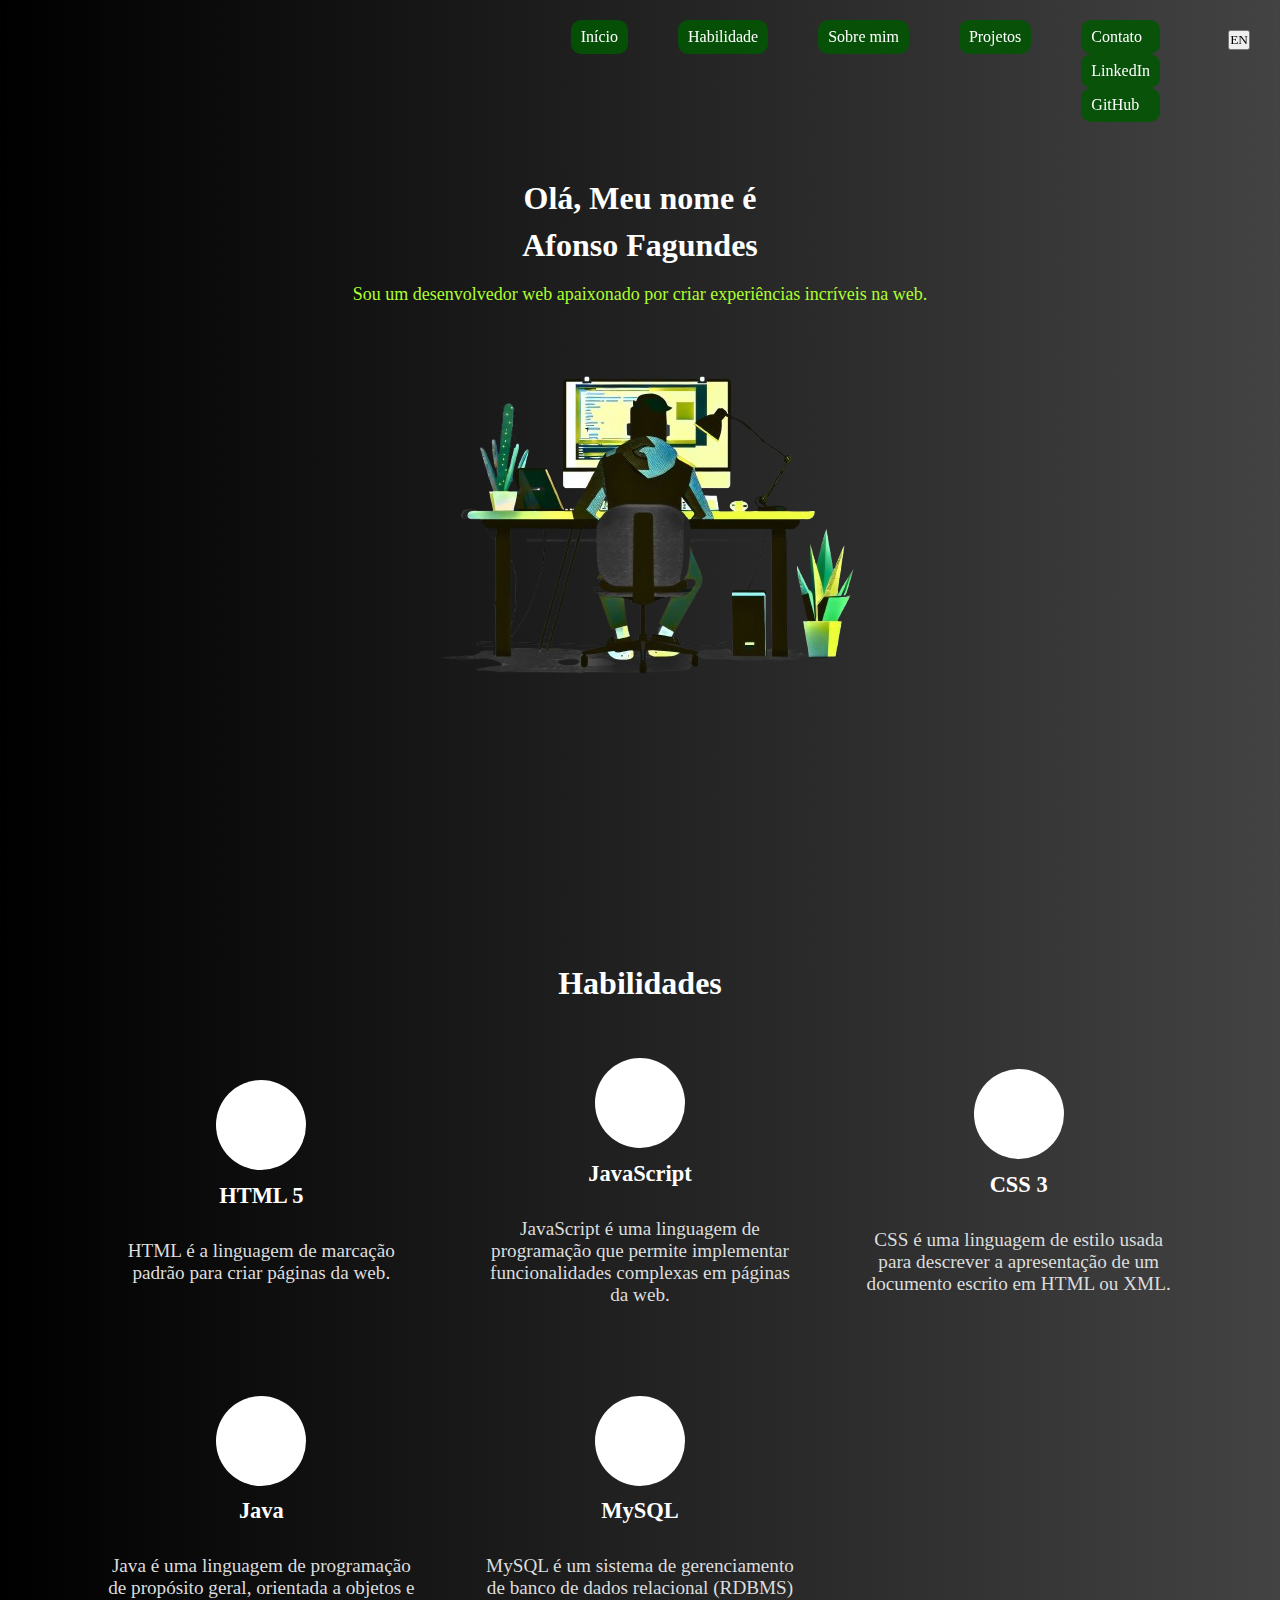
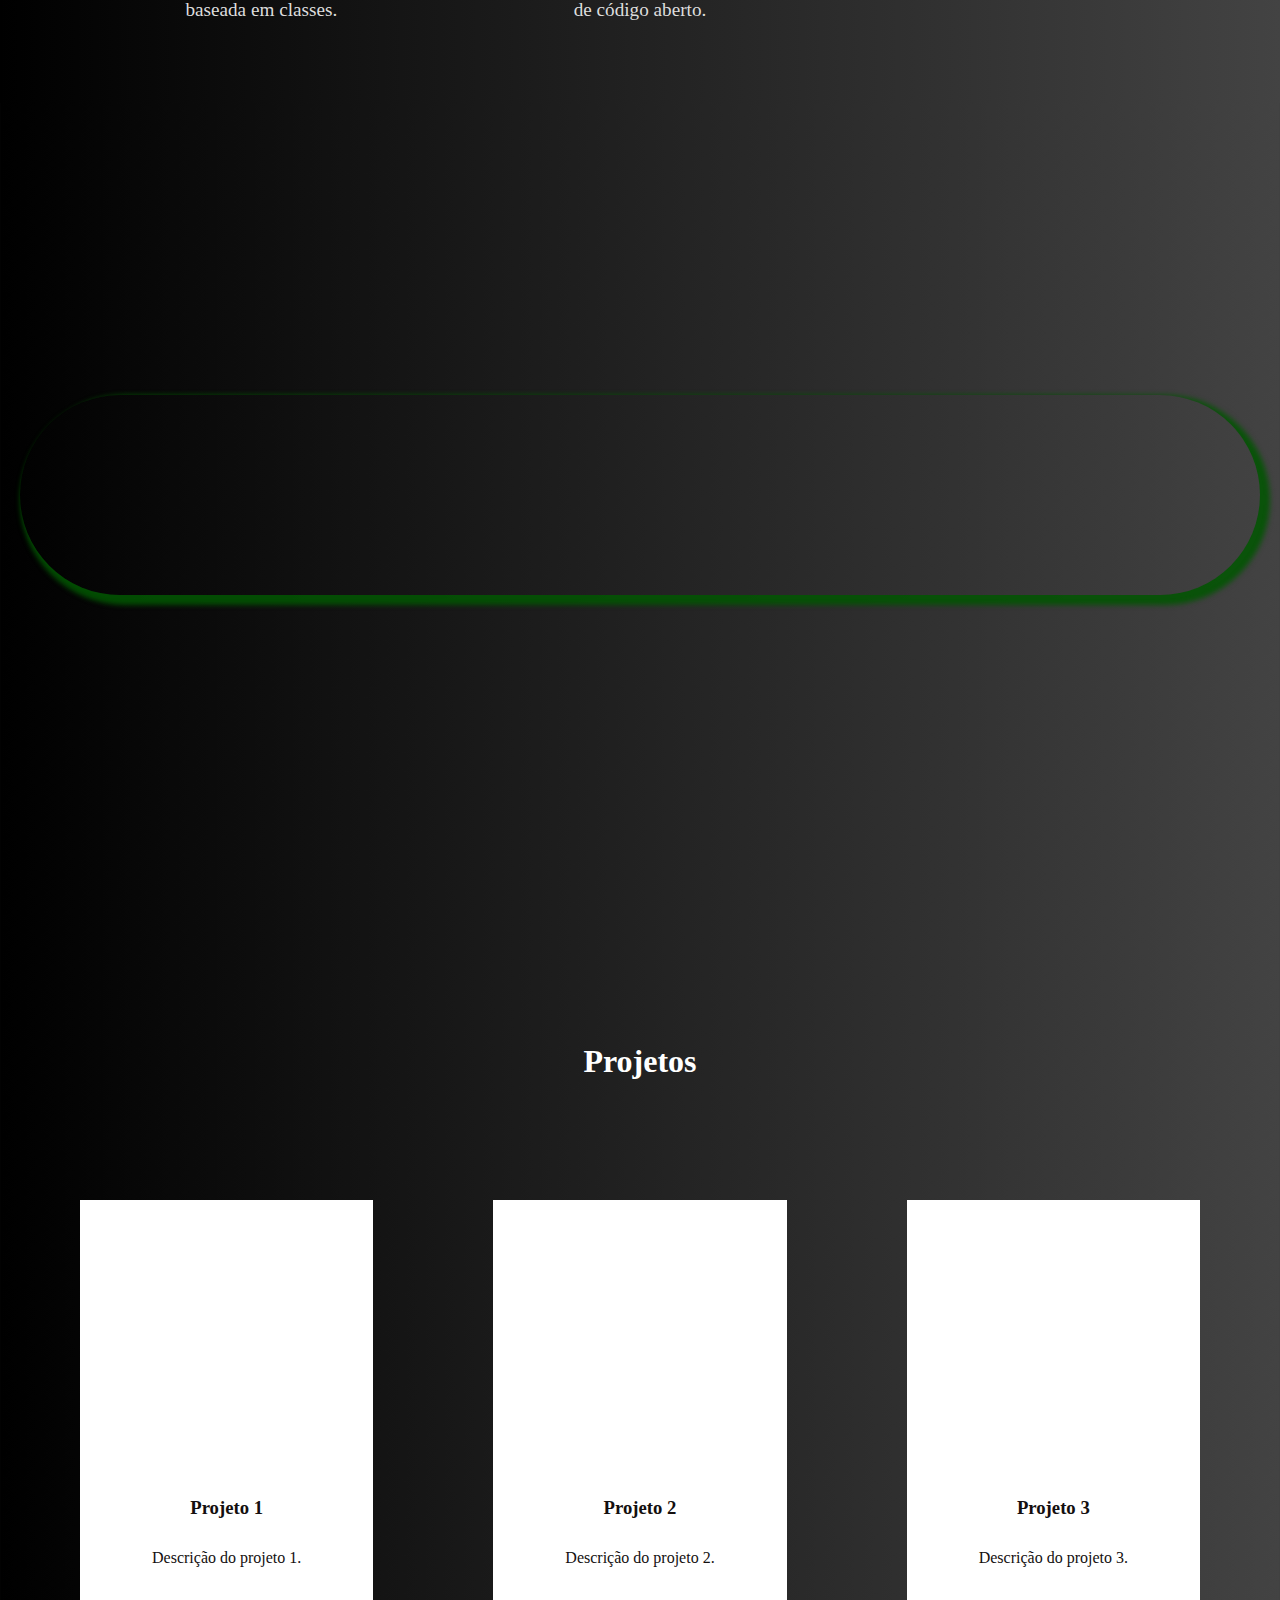
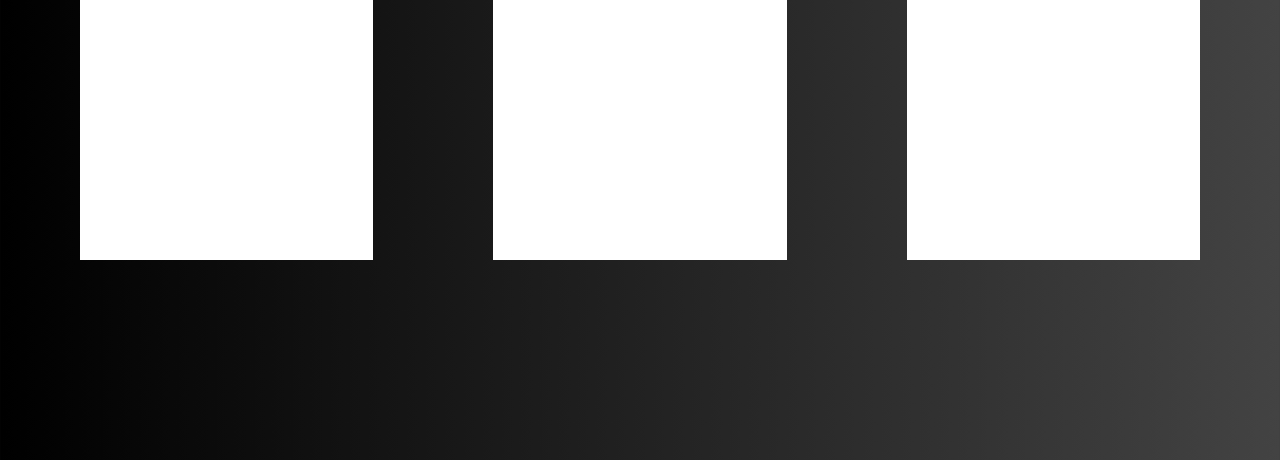
<file: index.html>
<!DOCTYPE html>
<html lang="pt-br">
  <head>
    <meta charset="UTF-8" />
    <meta name="viewport" content="width=device-width, initial-scale=1.0" />
    <title>Portfolio</title>
    <link rel="stylesheet" href="Style/style.css" />
    <link rel="stylesheet" href="https://unpkg.com/aos@next/dist/aos.css" />
  </head>
  <body>
    <header>
      <div class="menu-toggle" id="menuToggle">
        <span></span>
        <span></span>
        <span></span>
      </div>
      <div id="language-switcher">
        <button id="toggleLang">EN</button>
      </div>
      <nav class="menu" id="menu">
        <ul>
          <li><a href="#" data-pt="Início" data-en="Home">Início</a></li>
          <li>
            <a href="#skill" data-pt="Habilidade" data-en="Skills"
              >Habilidade</a
            >
          </li>
          <li>
            <a href="#aboutme" data-pt="Sobre mim" data-en="About Me"
              >Sobre mim</a
            >
          </li>
          <li>
            <a href="#projeto" data-pt="Projetos" data-en="Projects"
              >Projetos</a
            >
          </li>
          <li class="dropdown">
            <a href="#" data-pt="Contato" data-en="Contact"
              >Contato <span class="arrow"></span>
            </a>
            <div class="dropdown-content">
              <a
                href="https://www.linkedin.com/in/afonso-fagundes-804353146/"
                target="_blank"
                rel="noopener noreferrer"
                >LinkedIn</a
              >
              <a
                href="https://github.com/AfonsoFagundes"
                target="_blank"
                rel="noopener noreferrer"
                >GitHub</a
              >
            </div>
          </li>
        </ul>
      </nav>
    </header>

    <main>
      <section class="introduction">
        <h1 data-pt="Olá, Meu nome é" data-en="Hello, my name is">
          Olá, Meu nome é
        </h1>
        <h2>Afonso Fagundes</h2>
        <p
          class="texto-intro"
          data-pt="Sou um desenvolvedor web apaixonado por criar experiências incríveis na web."
          data-en="I am a web developer passionate about creating amazing web experiences."
        >
          Sou um desenvolvedor web apaixonado por criar experiências incríveis
          na web.
        </p>
      </section>

      <div id="image-container">
        <img src="image/coding.png" alt="boy coding" class="img-coding" />
      </div>

      <h2 id="skill" data-pt="Habilidades" data-en="Skills">Habilidades</h2>
      <div class="skill-container">
        <div class="skill-box">
          <div class="skill-title">
            <div class="img">
              <img
                src="image/html.png"
                alt="HTML"
                class="skill-img"
                data-aos="fade-right"
              />
            </div>
            <h3>HTML 5</h3>
            <p
              data-pt="HTML é a linguagem de marcação padrão para criar páginas da web."
              data-en="HTML is the standard markup language for creating web pages."
            >
              HTML é a linguagem de marcação padrão para criar páginas da web.
            </p>
          </div>
        </div>

        <div class="skill-box">
          <div class="skill-title">
            <div class="img">
              <img
                src="image/script-java.png"
                alt="JavaScript"
                class="skill-img"
                data-aos="fade-right"
              />
            </div>
            <h3>JavaScript</h3>
            <p
              data-pt="JavaScript é uma linguagem de programação que permite implementar funcionalidades complexas em páginas da web."
              data-en="JavaScript is a programming language that allows implementing complex features on web pages."
            >
              JavaScript é uma linguagem de programação que permite implementar
              funcionalidades complexas em páginas da web.
            </p>
          </div>
        </div>

        <div class="skill-box">
          <div class="skill-title">
            <div class="img">
              <img
                src="image/css-3.png"
                alt="CSS"
                class="skill-img"
                data-aos="fade-right"
              />
            </div>
            <h3>CSS 3</h3>
            <p
              data-pt="CSS é uma linguagem de estilo usada para descrever a apresentação de um documento escrito em HTML ou XML."
              data-en="CSS is a stylesheet language used to describe the presentation of an HTML or XML document."
            >
              CSS é uma linguagem de estilo usada para descrever a apresentação
              de um documento escrito em HTML ou XML.
            </p>
          </div>
        </div>

        <div class="skill-box">
          <div class="skill-title">
            <div class="img">
              <img
                src="image/java.png"
                alt="Java"
                class="skill-img"
                data-aos="fade-right"
              />
            </div>
            <h3>Java</h3>
            <p
              data-pt="Java é uma linguagem de programação de propósito geral, orientada a objetos e baseada em classes."
              data-en="Java is a general-purpose, object-oriented, class-based programming language."
            >
              Java é uma linguagem de programação de propósito geral, orientada
              a objetos e baseada em classes.
            </p>
          </div>
        </div>

        <div class="skill-box">
          <div class="skill-title">
            <div class="img">
              <img
                src="image/mysql.png"
                alt="MySQL"
                class="skill-img"
                data-aos="fade-right"
              />
            </div>
            <h3>MySQL</h3>
            <p
              data-pt="MySQL é um sistema de gerenciamento de banco de dados relacional (RDBMS) de código aberto."
              data-en="MySQL is an open-source relational database management system (RDBMS)."
            >
              MySQL é um sistema de gerenciamento de banco de dados relacional
              (RDBMS) de código aberto.
            </p>
          </div>
        </div>
      </div>

      <div id="aboutme" class="sobremim-container">
        <div class="minhafoto">
          <img
            class="minhafoto"
            src="image/minha-foto.png"
            alt="foto-do-dev"
            data-aos="fade-left"
            data-aos-delay="0"
            data-aos-duration="800"
          />
        </div>
        <div class="sobre-mim">
          <div class="sobremim-texto">
            <h2
              data-aos="fade-right"
              data-oas-delay="0"
              data-oas-duraction="800"
              data-pt="Sobre mim"
              data-en="About me"
            >
              Sobre mim
            </h2>
            <p
              data-aos="fade-left"
              data-aos-delay="400"
              data-aos-duration="800"
              data-pt="Meu nome é Afonso, sempre fui apaixonado por tecnologia e por desafios que despertam minha criatividade. 
        </br> Atualmente, estou me especializando em criar páginas web chamativas, que unam bom design e uma ótima experiência para o usuário.
           </br> Tenho trabalhado em projetos da faculdade e também em alguns pessoais, sempre buscando aprender na prática e melhorar minhas habilidades.
           </br> Estou aberto a novas ideias, parcerias e desafios que me ajudem a crescer cada vez mais na área."
              data-en="My name is Afonso, and I’ve always been passionate about technology and challenges that spark my creativity. 
          </br> I am currently specializing in creating eye-catching web pages that combine good design and great user experience. </br>
           I've been working on college and personal projects, always seeking to learn in practice and improve my skills. 
        </br>  I'm open to new ideas, partnerships, and challenges that help me grow further in the field."
            ></p>
          </div>
        </div>
      </div>

      <h2 id="projeto" class="h2-projeto" data-pt="Projetos" data-en="Projects">
        Projetos
      </h2>
      <div class="projetos-container">
        <div class="projeto">
          <img
            class="embreve-img"
            src="image/embreve.png"
            alt="em-breve"
            data-aos="fade-right"
            data-aos-delay="0"
            data-aos-duration="800"
          />
          <div class="projeto-texto">
            <h3 data-pt="Projeto 1" data-en="Project 1">Projeto 1</h3>
            <p
              data-pt="Descrição do projeto 1."
              data-en="Description of project 1."
            >
              Descrição do projeto 1.
            </p>
          </div>
        </div>
        <div class="projeto">
          <img
            class="embreve-img"
            src="image/embreve.png"
            alt="em-breve"
            data-aos="fade-left"
            data-aos-delay="200"
            data-aos-duration="800"
          />
          <div class="projeto-texto">
            <h3 data-pt="Projeto 2" data-en="Project 2">Projeto 2</h3>
            <p
              data-pt="Descrição do projeto 2."
              data-en="Description of project 2."
            >
              Descrição do projeto 2.
            </p>
          </div>
        </div>
        <div class="projeto">
          <img
            class="embreve-img"
            src="image/embreve.png"
            alt="em-breve"
            data-aos="fade-right"
            data-aos-delay="400"
            data-aos-duration="800"
          />
          <div class="projeto-texto">
            <h3 data-pt="Projeto 3" data-en="Project 3">Projeto 3</h3>
            <p
              data-pt="Descrição do projeto 3."
              data-en="Description of project 3."
            >
              Descrição do projeto 3.
            </p>
          </div>
        </div>
      </div>
    </main>

    <script src="https://unpkg.com/aos@next/dist/aos.js"></script>
    <script>
      AOS.init();
    </script>

    <script>
      const menuToggle = document.getElementById("menuToggle");
      const menu = document.getElementById("menu");

      menuToggle.addEventListener("click", () => {
        menu.classList.toggle("active");
        menuToggle.classList.toggle("open");
      });

      const contatoDropdown = document.querySelector(".dropdown > a");
      const dropdownParent = contatoDropdown?.parentElement;

      contatoDropdown?.addEventListener("click", function (e) {
        if (window.innerWidth <= 768) {
          e.preventDefault();
          dropdownParent.classList.toggle("show");
        }
      });

      const toggleLang = document.getElementById("toggleLang");
      let languageSwitcher = true; // true = pt, false = en

      toggleLang.addEventListener("click", () => {
        languageSwitcher = !languageSwitcher;

        const elements = document.querySelectorAll("[data-pt][data-en]");

        elements.forEach((el) => {
          el.innerHTML = languageSwitcher ? el.dataset.pt : el.dataset.en;
        });

        toggleLang.innerHTML = languageSwitcher ? "EN" : "PT";
      });
    </script>
  </body>
</html>
</file>
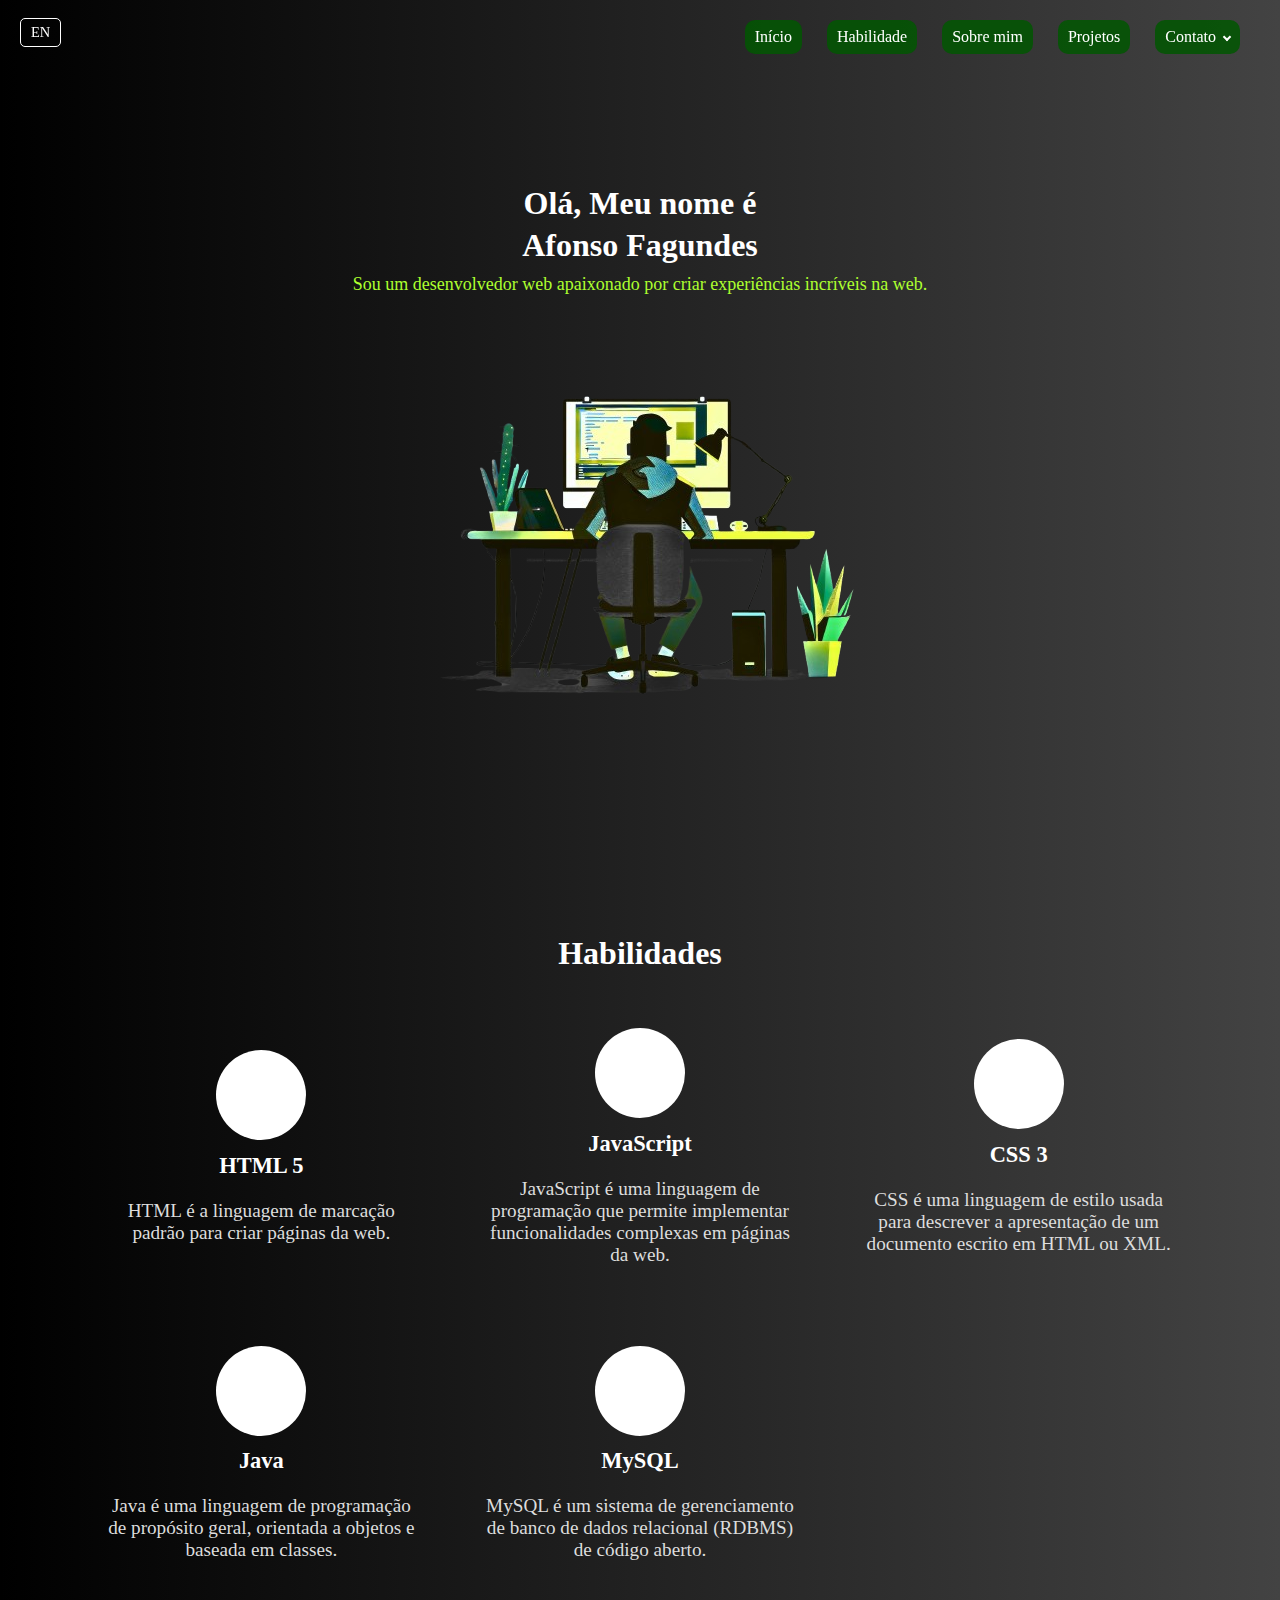
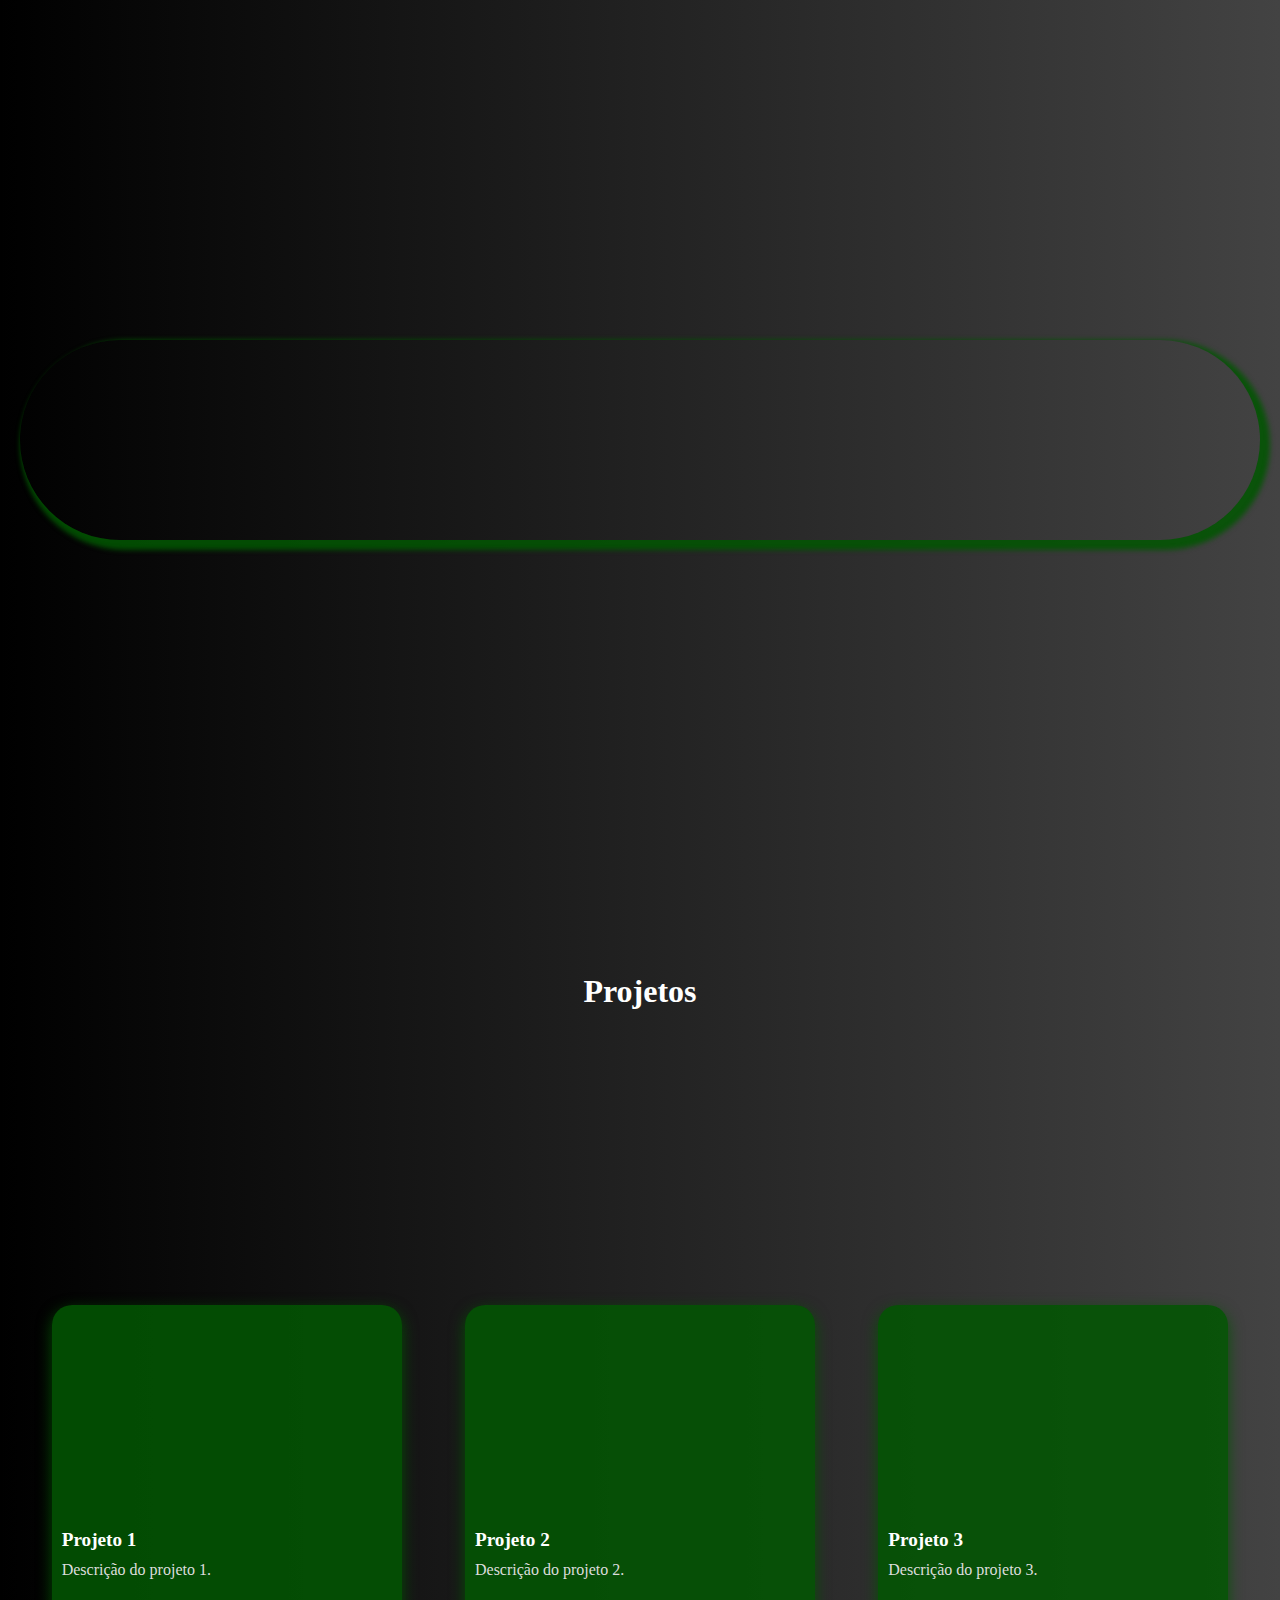
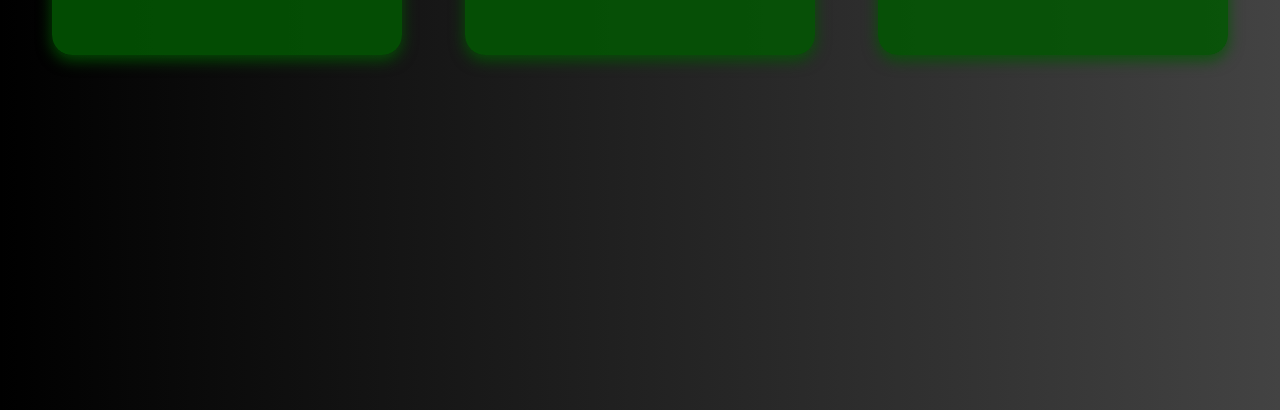
<file: src/index.html>
<!DOCTYPE html>
<html lang="pt-br">
  <head>
    <meta charset="UTF-8" />
    <meta name="viewport" content="width=device-width, initial-scale=1.0" />
    <title>Portfolio</title>
    <link rel="stylesheet" href="/src/css/style.css" />
    <link rel="stylesheet" href="https://unpkg.com/aos@next/dist/aos.css" />
  </head>
  <body>
    <header>
      <div class="menu-toggle" id="menuToggle">
        <span></span>
        <span></span>
        <span></span>
      </div>
      <div id="language-switcher">
        <button id="toggleLang">EN</button>
      </div>
      <nav class="menu" id="menu">
        <ul>
          <li><a href="#" data-pt="Início" data-en="Home">Início</a></li>
          <li>
            <a href="#skill" data-pt="Habilidade" data-en="Skills"
              >Habilidade</a
            >
          </li>
          <li>
            <a href="#aboutme" data-pt="Sobre mim" data-en="About Me"
              >Sobre mim</a
            >
          </li>
          <li>
            <a href="#projeto" data-pt="Projetos" data-en="Projects"
              >Projetos</a
            >
          </li>
          <li class="dropdown">
            <a href="#" data-pt="Contato" data-en="Contact"
              >Contato <span class="arrow"></span>
            </a>
            <div class="dropdown-content">
              <a
                href="https://www.linkedin.com/in/afonso-fagundes-804353146/"
                target="_blank"
                rel="noopener noreferrer"
                >LinkedIn</a
              >
              <a
                href="https://github.com/AfonsoFagundes"
                target="_blank"
                rel="noopener noreferrer"
                >GitHub</a
              >
            </div>
          </li>
        </ul>
      </nav>
    </header>

    <main>
      <section class="introduction">
        <h1 data-pt="Olá, Meu nome é" data-en="Hello, my name is">
          Olá, Meu nome é
        </h1>
        <h2>Afonso Fagundes</h2>
        <p
          class="texto-intro"
          data-pt="Sou um desenvolvedor web apaixonado por criar experiências incríveis na web."
          data-en="I am a web developer passionate about creating amazing web experiences."
        >
          Sou um desenvolvedor web apaixonado por criar experiências incríveis
          na web.
        </p>
      </section>

      <div id="image-container">
        <img
          src="/src/assets/images/coding.png"
          alt="boy coding"
          class="img-coding"
        />
      </div>

      <h2 id="skill" data-pt="Habilidades" data-en="Skills">Habilidades</h2>
      <div class="skill-container">
        <div class="skill-box">
          <div class="skill-title">
            <div class="img">
              <img
                src="/src/assets/images/html.png"
                alt="HTML"
                class="skill-img"
                data-aos="fade-right"
              />
            </div>
            <h3>HTML 5</h3>
            <p
              data-pt="HTML é a linguagem de marcação padrão para criar páginas da web."
              data-en="HTML is the standard markup language for creating web pages."
            >
              HTML é a linguagem de marcação padrão para criar páginas da web.
            </p>
          </div>
        </div>

        <div class="skill-box">
          <div class="skill-title">
            <div class="img">
              <img
                src="/src/assets/images/script-java.png"
                alt="JavaScript"
                class="skill-img"
                data-aos="fade-right"
              />
            </div>
            <h3>JavaScript</h3>
            <p
              data-pt="JavaScript é uma linguagem de programação que permite implementar funcionalidades complexas em páginas da web."
              data-en="JavaScript is a programming language that allows implementing complex features on web pages."
            >
              JavaScript é uma linguagem de programação que permite implementar
              funcionalidades complexas em páginas da web.
            </p>
          </div>
        </div>

        <div class="skill-box">
          <div class="skill-title">
            <div class="img">
              <img
                src="/src/assets/images/css-3.png"
                alt="CSS"
                class="skill-img"
                data-aos="fade-right"
              />
            </div>
            <h3>CSS 3</h3>
            <p
              data-pt="CSS é uma linguagem de estilo usada para descrever a apresentação de um documento escrito em HTML ou XML."
              data-en="CSS is a stylesheet language used to describe the presentation of an HTML or XML document."
            >
              CSS é uma linguagem de estilo usada para descrever a apresentação
              de um documento escrito em HTML ou XML.
            </p>
          </div>
        </div>

        <div class="skill-box">
          <div class="skill-title">
            <div class="img">
              <img
                src="/src/assets/images/java.png"
                alt="Java"
                class="skill-img"
                data-aos="fade-right"
              />
            </div>
            <h3>Java</h3>
            <p
              data-pt="Java é uma linguagem de programação de propósito geral, orientada a objetos e baseada em classes."
              data-en="Java is a general-purpose, object-oriented, class-based programming language."
            >
              Java é uma linguagem de programação de propósito geral, orientada
              a objetos e baseada em classes.
            </p>
          </div>
        </div>

        <div class="skill-box">
          <div class="skill-title">
            <div class="img">
              <img
                src="/src/assets/images/mysql.png"
                alt="MySQL"
                class="skill-img"
                data-aos="fade-right"
              />
            </div>
            <h3>MySQL</h3>
            <p
              data-pt="MySQL é um sistema de gerenciamento de banco de dados relacional (RDBMS) de código aberto."
              data-en="MySQL is an open-source relational database management system (RDBMS)."
            >
              MySQL é um sistema de gerenciamento de banco de dados relacional
              (RDBMS) de código aberto.
            </p>
          </div>
        </div>
      </div>

      <div id="aboutme" class="sobremim-container">
        <div class="minhafoto">
          <img
            class="minhafoto"
            src="/src/assets/images/minha-foto.png"
            alt="foto-do-dev"
            data-aos="fade-left"
            data-aos-delay="0"
            data-aos-duration="800"
          />
        </div>
        <div class="sobre-mim">
          <div class="sobremim-texto">
            <h2
              data-aos="fade-right"
              data-oas-delay="0"
              data-oas-duraction="800"
              data-pt="Sobre mim"
              data-en="About me"
            >
              Sobre mim
            </h2>
            <p
              data-aos="fade-left"
              data-aos-delay="400"
              data-aos-duration="800"
              data-pt="Meu nome é Afonso, sempre fui apaixonado por tecnologia e por desafios que despertam minha criatividade. 
        </br> Atualmente, estou me especializando em criar páginas web chamativas, que unam bom design e uma ótima experiência para o usuário.
           </br> Tenho trabalhado em projetos da faculdade e também em alguns pessoais, sempre buscando aprender na prática e melhorar minhas habilidades.
           </br> Estou aberto a novas ideias, parcerias e desafios que me ajudem a crescer cada vez mais na área."
              data-en="My name is Afonso, and I’ve always been passionate about technology and challenges that spark my creativity. 
          </br> I am currently specializing in creating eye-catching web pages that combine good design and great user experience. </br>
           I've been working on college and personal projects, always seeking to learn in practice and improve my skills. 
        </br>  I'm open to new ideas, partnerships, and challenges that help me grow further in the field."
            ></p>
          </div>
        </div>
      </div>

      <h2 id="projeto" class="h2-projeto" data-pt="Projetos" data-en="Projects">
        Projetos
      </h2>
      <div class="projetos-container">
        <div class="projeto">
          <img
            class="embreve-img"
            src="/src/assets/images/embreve.png"
            alt="em-breve"
            data-aos="fade-right"
            data-aos-delay="0"
            data-aos-duration="800"
          />
          <div class="projeto-texto">
            <h3 data-pt="Projeto 1" data-en="Project 1">Projeto 1</h3>
            <p
              data-pt="Descrição do projeto 1."
              data-en="Description of project 1."
            >
              Descrição do projeto 1.
            </p>
          </div>
        </div>
        <div class="projeto">
          <img
            class="embreve-img"
            src="/src/assets/images/embreve.png"
            alt="em-breve"
            data-aos="fade-left"
            data-aos-delay="200"
            data-aos-duration="800"
          />
          <div class="projeto-texto">
            <h3 data-pt="Projeto 2" data-en="Project 2">Projeto 2</h3>
            <p
              data-pt="Descrição do projeto 2."
              data-en="Description of project 2."
            >
              Descrição do projeto 2.
            </p>
          </div>
        </div>
        <div class="projeto">
          <img
            class="embreve-img"
            src="/src/assets/images/embreve.png"
            alt="em-breve"
            data-aos="fade-right"
            data-aos-delay="400"
            data-aos-duration="800"
          />
          <div class="projeto-texto">
            <h3 data-pt="Projeto 3" data-en="Project 3">Projeto 3</h3>
            <p
              data-pt="Descrição do projeto 3."
              data-en="Description of project 3."
            >
              Descrição do projeto 3.
            </p>
          </div>
        </div>
      </div>
    </main>
    <script src="https://unpkg.com/aos@next/dist/aos.js"></script>
    <script>
      AOS.init();
    </script>
    <script src="/src/js/menuToggle.js"></script>
    <script src="/src/js/dropDown.js"></script>
    <script src="/src/js/toggleLanguage.js"></script>
  </body>
</html>
</file>
<file: Style/style.css>
* {
  margin: 0;
  padding: 0;
  font-family: 'Times New Roman', Times, serif;
  box-sizing: border-box;
  outline: none;
}

body {
  background: linear-gradient(to right, #000000, #434343);
  padding-top: 100px; /* Altura do header */
  padding-bottom: 80px; /* Altura do footer */
}


header {
  background-color: 434343;
  display: flex;
  justify-content: end;
  flex-direction: row-reverse;
  width: 100%;
  height: 50px;
  padding: 30px;
  margin: 0;
  z-index: 1000;
  position: fixed;
  top: 0;
  left: 0;
}

.menu{
  display: flex;
  position: fixed;
  top: 0;
  padding-right: 50px;
  padding-bottom: 10px;
}

.menu ul {
  display: flex;
  gap: 50px;
  padding: 20px 40px;
  list-style: none;
}

.menu a {
  display: flex;
  text-decoration: none;
  border-radius: 10px;
  color: white;
  background-color: rgba(2, 85, 2, 0.877);
  padding: 8px 10px;
  position: relative;;
}

.menu a:hover {
  color: wheat;
  background-color: darkgreen;
  box-shadow: #140f0f 1px 2px 5px;
  margin: 2px;
  transition: 0.3s;
  z-index: 10px;
}

/*MENU HUMBURGER*/
#menuToggle{
 padding: 8px;
 font-size: 2rem;
 cursor: pointer;
 position: fixed;
 color: white;
 top: 0;
}

/* INTRODUÇAO */
section{
  display: flex;
  flex-wrap: wrap;
  justify-content: center;
  flex-direction: column;
  align-items: center;
  margin-bottom: 100px;
}

h2 {
  display: flex;
  position: relative;
  margin-top: 40px;
  font-size: xx-large;
  color: #fff;
}

h1 {
  display: flex;
  position: relative;
  margin-top: 50px;
  top: 30px;
  color: #fff;
}

.texto-intro {
  display: flex;
  position: relative;
  margin-top: 10px;
  font-size: 18px;
  color: greenyellow
}
/* IMAGEM */
 #image-container {
  display: flex;
  justify-content: center;
  align-items: center;
  max-width: 100%;
 
}

.img-coding {
  max-width: 70vh;
  position: relative;
  bottom: 200px;
  z-index: 10;
  object-fit: contain;
}
/*MY SKILLS*/
#skill{
  display: flex;
  background: linear-gradient(to right, #000000, #434343);
  color: #fff;
  justify-content: center;
  align-items: center;
  
}
.skill-container {
  display: grid;
  grid-template-columns: repeat(3, 1fr);
  justify-content: center;
  align-items: center;
  text-align: center;
  gap: 1rem;
  padding: 2rem 80px;
  font-size: 1.2rem;
  background: linear-gradient(to right, #000000, #434343);
  
}

.skill-box{
  color: #ddd;
  padding: 1rem;
  cursor: pointer;
}
.skill-title {
  display: flex;
  flex-direction: column;
  align-items: center;
  padding: 0.5rem;
  margin-bottom: 0.5rem;
  color: #fff;
}
.skill-title h3 {
  color: #fff;
  margin: 0.8rem;

}
.skill-title p {
  color: #ddd;
  margin: 0.5rem 0;
}

.img{
  width: 90px;
  height: 90px;
  position: relative;
  border-radius: 45px;
  background-color: #fff;
  display: flex;
  justify-content: center;
  align-items: center;
  
}

.img:hover:before{
  content: '';
  position: absolute;
  top: 0;
  left: 0;
  width: 50%;
  height: 90px;
  background-color: rgba(100, 100, 100, 0.5);
  border-radius: 45px 0 0 45px;
}
.skill-img{
  width: 50px;
  height: auto;
  z-index: 1;
}

.sobremim-container {
  min-height: 100vh; /* Ocupa a tela inteira (viewport) */
  padding: 60px 20px; /* Espaçamento interno */
  display: flex;
  flex-direction: column;
  justify-content: center;
}

.minhafoto {
  display: flex;
  justify-content: center;
  border-radius: 100px;
  box-shadow: rgba(2, 85, 2, 0.877) 5px 5px 5px 5px;
  z-index: 1;
  
}

.minhafoto:hover {
  box-shadow: rgba(2, 85, 2, 0.877) 5px 5px 5px;
  transition: 0.3s;
  box-shadow: rgba(51, 168, 51, 0.877) 5px 5px 5px;
  
}

.sobre-mim h2 {
  color: #fff
  display: flex;
  justify-content: center;
  font-size: 2rem;
  margin-top: 20px;
  
}

.sobremim-texto p {
  display: flex;
  justify-content: center;
  font-size: 17px;
  margin-top: 30px;
  color: #fff;
  
}

.projetos-container {
 min-height: 100vh; 
  padding: 60px 20px; 
  display: flex;
  flex-direction: row;
  justify-content: center;
  
}

.embreve-img{
  width: 100%;
  height: auto;
  max-width: 600px;
  display: flex;
  justify-content: center;
  align-items: center;
}
 .h2-projeto{
  display: flex;
  justify-content: center;
 }
.projeto{
  background-color: white;
  color: #fff;
  padding: 20px;
  margin: 60px;
  display: flex;
  text-align: center;
  flex-direction: column-reverse;
  
}

.projeto:hover {
  color: #fff;
  box-shadow:  greenyellow 5px 6px 7px;
  transition: 0.3s;
}

.projeto-texto h3, p {
  color: #140f0f;
  margin: 10px 0;
  padding: 10px 0;
}






html {
  scroll-behavior: smooth;
}
</file>
<file: src/css/style.css>
* {
  margin: 0;
  padding: 0;
  font-family: "Times New Roman", Times, serif;
  box-sizing: border-box;
  outline: none;
}

html,
body {
  overflow-x: hidden;
}

body {
  background: linear-gradient(to right, #000000, #434343);
  padding-top: 100px;
  padding-bottom: 80px;
}

header {
  display: flex;
  justify-content: end;
  flex-direction: row-reverse;
  width: 100%;
  height: 50px;
  padding: 30px;
  margin: 0;
  z-index: 1000;
  position: fixed;
  top: 0;
  left: 0;
}

#language-switcher {
  position: fixed;
  top: 18px;
  left: 20px;
  z-index: 1600;
}

#language-switcher button {
  background-color: transparent;
  color: white;
  border: 1px solid white;
  padding: 5px 10px;
  cursor: pointer;
  border-radius: 5px;
  font-size: 0.9rem;
}

#language-switcher button:hover {
  background-color: white;
  color: black;
}

.menu {
  display: flex;
  position: fixed;
  top: 0;
  padding-right: 50px;
  padding-bottom: 10px;
  gap: 50px;
  padding: 20px 40px;
  background: transparent;
  right: 0;
  z-index: 1000;
}

.menu ul {
  display: flex;
  gap: 25px;
  padding: 0;
  list-style: none;
}

.menu a {
  display: flex;
  text-decoration: none;
  border-radius: 10px;
  color: white;
  background-color: rgba(2, 85, 2, 0.877);
  padding: 8px 10px;
  position: relative;
}

.menu a:hover {
  color: wheat;
  background-color: darkgreen;
  box-shadow: #140f0f 1px 2px 5px;
  margin: 2px;
  transition: 0.3s;
  z-index: 10px;
}

.dropdown {
  position: relative;
}

.dropdown-content {
  display: none;
  position: absolute;
  background-color: rgba(2, 85, 2, 0.95);
  border-radius: 8px;
  top: 100%;
  left: 0;
  min-width: 160px;
  z-index: 1001;
  flex-direction: column;
  gap: 10px;
  padding: 10px 0;
}

.dropdown-content li {
  display: block;
  margin: 0;
}

.dropdown-content li a {
  display: block;
  padding: 10px;
  color: white;
}

.arrow {
  display: inline-block;
  margin-left: 8px;
  margin-top: 6px;
  width: 6px;
  height: 6px;
  border-right: 2px solid white; /* Altere a cor se quiser */
  border-bottom: 2px solid white;
  transform: rotate(45deg);
  transition: transform 0.3s ease;
}

.dropdown.show .arrow {
  transform: rotate(-135deg);
}

.dropdown-content li a:hover {
  background-color: darkgreen;
}

.dropdown:hover .dropdown-content {
  display: flex;
}

@media (max-width: 768px) {
  .dropdown-content {
    position: static;
    background: none;
    box-shadow: none;
  }

  .dropdown.show .dropdown-content {
    display: block;
  }
}

/*MENU HUMBURGER*/
.menu-toggle {
  display: flex;
  flex-direction: column;
  justify-content: center;
  align-items: center;
  width: 30px;
  height: 25px;
  position: fixed;
  top: 15px;
  right: 20px;
  z-index: 1500;
  cursor: pointer;
}

.menu-toggle span {
  display: block;
  height: 5px;
  width: 100%;
  background: white;
  border-radius: 2px;
  transition: all 0.3s ease;
  margin: 5px 0px;
}

/* Animação quando o menu estiver aberto */
.menu-toggle.open span:nth-child(1) {
  transform: rotate(45deg) translate(5px, 5px);
}

.menu-toggle.open span:nth-child(2) {
  opacity: 0;
}

.menu-toggle.open span:nth-child(3) {
  transform: rotate(-45deg) translate(6px, -6px);
}

/* INTRODUÇAO */
section {
  display: flex;
  flex-wrap: wrap;
  justify-content: center;
  flex-direction: column;
  align-items: center;
  margin-bottom: 100px;
}

h2 {
  display: flex;
  position: relative;
  margin-top: 40px;
  font-size: xx-large;
  color: #fff;
}

h1 {
  display: flex;
  position: relative;
  margin-top: 50px;
  top: 35px;
  color: #fff;
}

.texto-intro {
  display: flex;
  position: relative;
  margin-top: 10px;
  font-size: 18px;
  color: greenyellow;
}

/* IMAGEM */
#image-container {
  width: 100%;
  overflow: hidden;
  display: flex;
  justify-content: center;
  align-items: center;
}

.img-coding {
  max-width: 100%;
  height: auto;
  position: relative;
  bottom: 150px;
  z-index: 10;
  object-fit: contain;
}

/*MY SKILLS*/
#skill {
  display: flex;
  background: linear-gradient(to right, #000000, #434343);
  color: #fff;
  justify-content: center;
  align-items: center;
}

.skill-container {
  display: grid;
  grid-template-columns: repeat(3, 1fr);
  justify-content: center;
  align-items: center;
  text-align: center;
  gap: 1rem;
  padding: 2rem 80px;
  font-size: 1.2rem;
  background: linear-gradient(to right, #000000, #434343);
}

.skill-box {
  color: #ddd;
  padding: 1rem;
  cursor: pointer;
}

.skill-title {
  display: flex;
  flex-direction: column;
  align-items: center;
  padding: 0.5rem;
  margin-bottom: 0.5rem;
  color: #fff;
}

.skill-title h3 {
  color: #fff;
  margin: 0.8rem;
}

.skill-title p {
  color: #ddd;
  margin: 0.5rem 0;
}

.img {
  width: 90px;
  height: 90px;
  position: relative;
  border-radius: 45px;
  background-color: #fff;
  display: flex;
  justify-content: center;
  align-items: center;
}

.img:hover:before {
  content: "";
  position: absolute;
  top: 0;
  left: 0;
  width: 50%;
  height: 90px;
  background-color: rgba(100, 100, 100, 0.5);
  border-radius: 45px 0 0 45px;
}

.skill-img {
  width: 50px;
  height: auto;
  z-index: 1;
}

.sobremim-container {
  min-height: 100vh;
  padding: 60px 20px;
  display: flex;
  flex-direction: column;
  justify-content: center;
}

.minhafoto {
  display: flex;
  justify-content: center;
  border-radius: 100px;
  box-shadow: rgba(2, 85, 2, 0.877) 5px 5px 5px 5px;
  z-index: 1;
}

.minhafoto:hover {
  box-shadow: rgba(51, 168, 51, 0.877) 5px 5px 5px;
  transition: 0.3s;
  box-shadow: rgba(51, 168, 51, 0.877) 5px 5px 5px;
}

.sobre-mim h2 {
  color: #fff;
  display: flex;
  justify-content: center;
  font-size: 2rem;
  margin-top: 20px;
}

.sobremim-texto p {
  display: flex;
  justify-content: center;
  font-size: 17px;
  margin-top: 30px;
  color: #fff;
}

.projetos-container {
  min-height: 100vh;
  padding: 60px 20px;
  display: flex;
  justify-content: space-around;
  align-items: center;
}

.projeto {
  margin: 10px;
  width: 350px;
  height: 350px;
  border-radius: 20px;
  background-color: rgba(2, 85, 2, 0.877);
  box-shadow: 0 5px 15px rgba(2, 85, 2, 0.877);
  transition: transform 0.3s ease-in-out;
}

.projeto:hover {
  transform: translateY(-15px);
}

.h2-projeto {
  color: #fff;
  text-align: center;
  justify-content: center;
  font-size: 2rem;
  margin-bottom: 20px;
}

.projeto-texto h3 {
  color: #fff;
  padding: 20px 10px 10px 10px;
  font-weight: 700;
  font-size: 1.2rem;
}

.projeto-texto p {
  padding: 0 10px;
  font-weight: 300;
  font-size: 1rem;
  color: #ddd;
}

/* IMAGEM EMBREVE */
.embreve-img {
  width: 350px;
  height: 200px;
  border-radius: 10px 10px 0 0;
  filter: drop-shadow(0 0 0.75rem #3dbf2f);
}

html {
  scroll-behavior: smooth;
}

/* ======= Media Query para responsividade ====== */

@media (max-width: 1024px) {
  .skill-container {
    grid-template-columns: repeat(2, 1fr);
    padding: 2rem 40px;
  }
  .projetos-container {
    flex-wrap: wrap;
    justify-content: center;
  }
}

@media (max-width: 768px) {
  /* MENU TOGGLE */
  .menu-toggle {
    display: block;
  }

  .menu {
    display: none;
    flex-direction: column;
    background-color: rgba(2, 85, 2, 0.95);
    position: fixed;
    top: 60px;
    right: 0;
    width: 250px;
    height: calc(100% - 60px);
    padding: 20px;
    box-shadow: -2px 0 5px rgba(0, 0, 0, 0.5);
    z-index: 1400;
  }

  .menu.active {
    display: flex;
  }

  .menu ul {
    flex-direction: column;
    gap: 15px;
    padding-left: 0;
  }

  .social-links {
    display: flex;
    flex-direction: column;
    margin-top: 30px;
    border-top: 1px solid #ddd;
    padding-top: 20px;
  }

  .menu a {
    padding: 10px;
    background-color: transparent;
    color: white;
    border-radius: 0;
  }

  section {
    padding: 0 15px;
    margin-bottom: 60px;
  }

  h1 {
    font-size: 2rem;
    top: 15px;
  }

  h2 {
    font-size: 1.5rem;
  }

  .texto-intro {
    font-size: 16px;
  }

  .skill-container {
    grid-template-columns: 1fr;
    padding: 2rem 15px;
  }

  .projetos-container {
    flex-direction: column;
    align-items: center;
  }

  .projeto {
    width: 90vw;
    max-width: 350px;
    margin-bottom: 20px;
  }

  .sobremim-container {
    padding: 20px 15px;
  }

  .minhafoto {
    width: 100%;
    max-width: 250px;
    margin: 0 auto;
    box-shadow: rgba(2, 85, 2, 0.877) 3px 3px 3px 3px;
  }

  .sobre-mim h2,
  .sobremim-texto p {
    text-align: center;
  }
}
</file>
